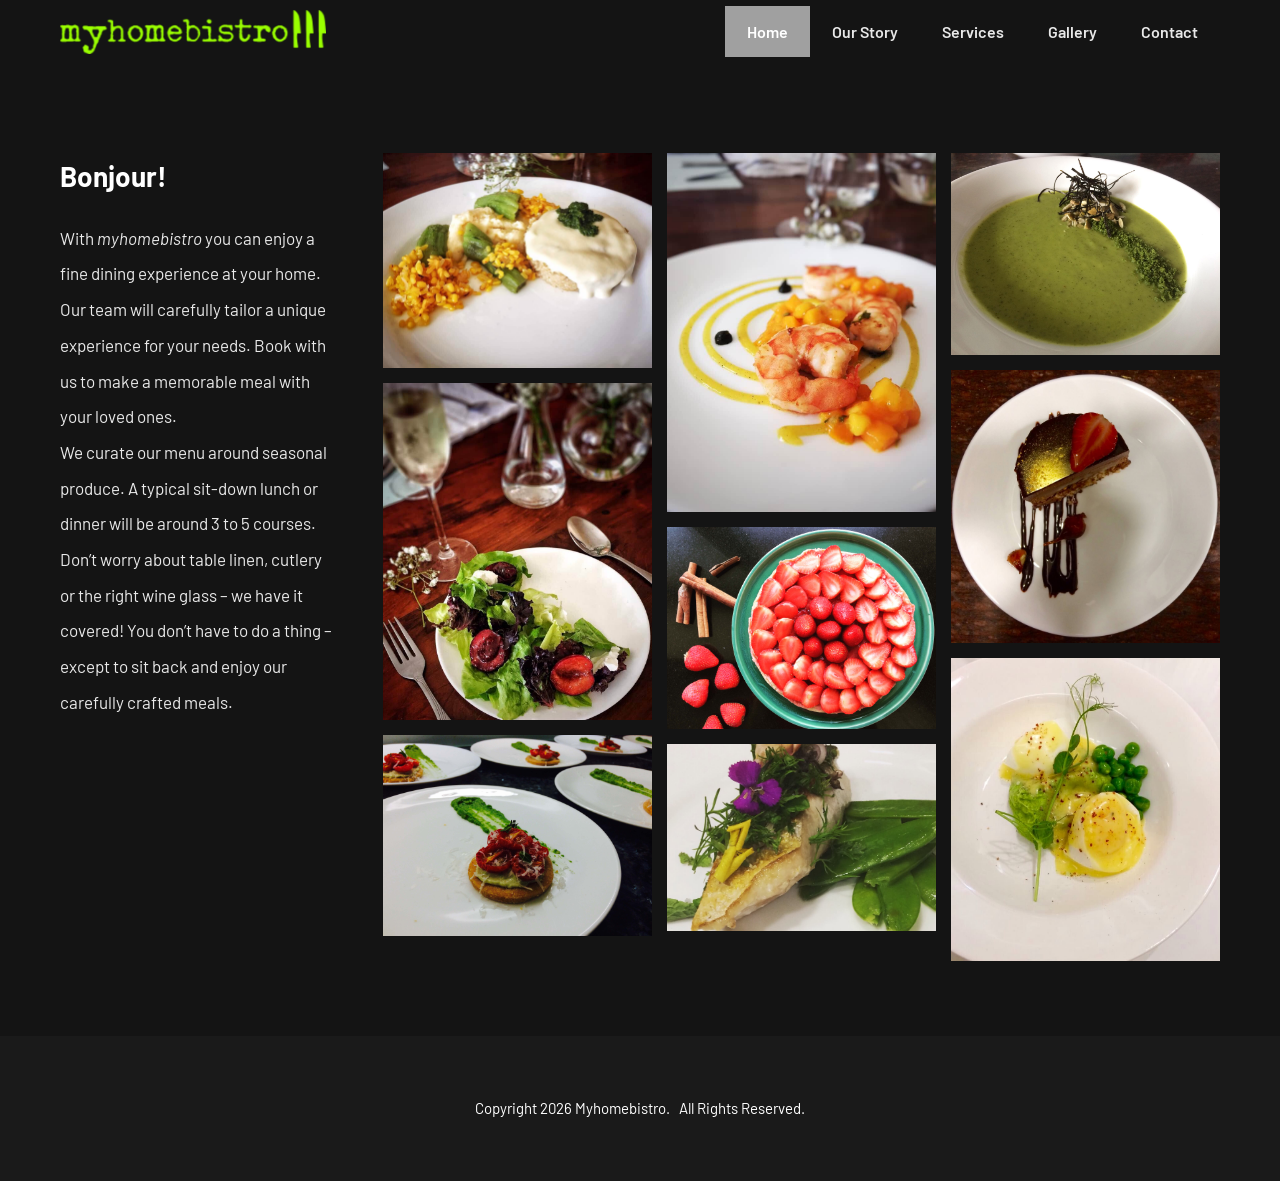
<file: index.html>
<!doctype html>
<html lang="en">
<head>
<meta charset="utf-8">
<meta name="viewport" content="width=device-width, initial-scale=1">
<title>myhomebistro | Experience fine dining at your home</title>
<meta name="description" content="Experience fine dining at your home. Fine dining at home by Chef Shikha.">
<link rel="icon" href="images/cropped-SHIKHA-logo-1-e1523634897971.png">
<link rel="preconnect" href="https://fonts.googleapis.com">
<link href="https://fonts.googleapis.com/css2?family=Barlow:wght@300;400;500;600&display=swap" rel="stylesheet">
<link rel="stylesheet" href="style.css?v=1795087114">
</head>
<body>
<header class="site-header">
  <div class="nav-wrap">
    <a class="logo" href="index.html"><img src="images/SHIKHA-logo1.png" alt="myhomebistro"></a>
    <button class="nav-toggle" aria-label="Menu" onclick="document.querySelector('nav').classList.toggle('open')">&#9776;</button>
    <nav><ul><li><a href="index.html" class="active">Home</a></li><li><a href="our-story.html">Our Story</a></li><li><a href="services.html">Services</a></li><li><a href="gallery.html">Gallery</a></li><li><a href="contact.html">Contact</a></li></ul></nav>
  </div>
</header>
<main>

<div class="home">
  <section class="home-text">
    <h2>Bonjour!</h2>
    <p>With <em>myhomebistro</em> you can enjoy a fine dining experience at your home. Our team will carefully tailor a unique experience for your needs. Book with us to make a memorable meal with your loved ones.</p>
    <p>We curate our menu around seasonal produce. A typical sit-down lunch or dinner will be around 3 to 5 courses. Don’t worry about table linen, cutlery or the right wine glass – we have it covered! You don’t have to do a thing – except to sit back and enjoy our carefully crafted meals.</p>
  </section>
  <div class="masonry"><figure class="card" data-cat="PLAT (Vegetarian)"><img src="images/IMG_3293.jpg" alt="Moong gourd with bulgar, onion sauce and coriander pesto"><figcaption><strong>PLAT (Vegetarian)</strong>Moong gourd with bulgar, onion sauce and coriander pesto</figcaption></figure><figure class="card" data-cat="POISSON"><img src="images/IMG_3308.jpg" alt="Rawas with snap peas"><figcaption><strong>POISSON</strong>Rawas with snap peas</figcaption></figure><figure class="card" data-cat="SOUP"><img src="images/IMG_3298.jpg" alt="Soup verde with coconut milk and sea weed"><figcaption><strong>SOUP</strong>Soup verde with coconut milk and sea weed</figcaption></figure><figure class="card" data-cat="DESSERT"><img src="images/FullSizeRender_2.jpg" alt="Entremet au chocolate"><figcaption><strong>DESSERT</strong>Entremet au chocolate</figcaption></figure><figure class="card" data-cat="SALAD"><img src="images/IMG_3287.jpg" alt="Plum salad with fruit chutney and goat cheese"><figcaption><strong>SALAD</strong>Plum salad with fruit chutney and goat cheese</figcaption></figure><figure class="card" data-cat="DESSERT"><img src="images/IMG_4794.jpg" alt="Strawberry tart"><figcaption><strong>DESSERT</strong>Strawberry tart</figcaption></figure><figure class="card" data-cat="OEUF"><img src="images/FullSizeRender.jpg" alt="Free range egg with pea hummus and hollandaise sauce"><figcaption><strong>OEUF</strong>Free range egg with pea hummus and hollandaise sauce</figcaption></figure><figure class="card" data-cat="AMUSE BOUCHE"><img src="images/FullSizeRender_3.jpg" alt="Parmesan biscuit with avocado mayonnaise, cherry tomato and roquette pesto"><figcaption><strong>AMUSE BOUCHE</strong>Parmesan biscuit with avocado mayonnaise, cherry tomato and roquette pesto</figcaption></figure><figure class="card" data-cat="POISSON"><img src="images/FullSizeRender_1.jpg" alt="Shrimps with smoked mango salsa"><figcaption><strong>POISSON</strong>Shrimps with smoked mango salsa</figcaption></figure></div>
</div>
<script>
// Place each photo in the shortest column, left to right (like the original site).
function layoutMasonry() {
  const box = document.querySelector('.masonry');
  const cards = [...box.querySelectorAll('.card')];
  const n = innerWidth <= 480 ? 1 : innerWidth <= 1000 ? 2 : 3;
  box.innerHTML = '';
  const cols = Array.from({length: n}, () => box.appendChild(Object.assign(document.createElement('div'), {className: 'mcol'})));
  const h = new Array(n).fill(0);
  cards.forEach(c => {
    const img = c.querySelector('img');
    const i = h.indexOf(Math.min(...h));
    cols[i].appendChild(c);
    h[i] += (img.naturalHeight / img.naturalWidth) || 1;
  });
}
addEventListener('load', layoutMasonry);
let rt; addEventListener('resize', () => { clearTimeout(rt); rt = setTimeout(layoutMasonry, 150); });
</script>

</main>
<footer>Copyright 2026 Myhomebistro.&nbsp;&nbsp; All Rights Reserved.</footer>
</body>
</html>
</file>
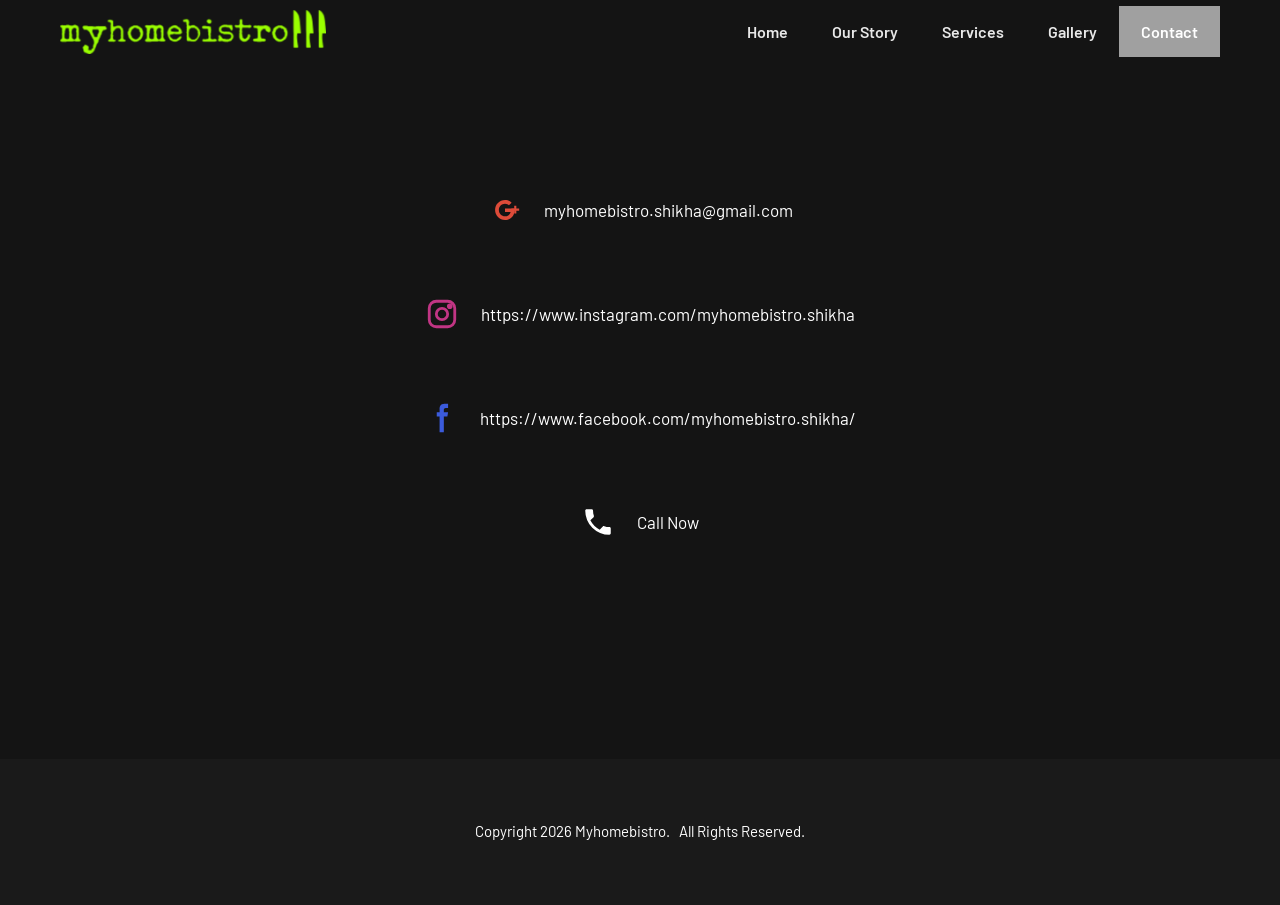
<file: contact.html>
<!doctype html>
<html lang="en">
<head>
<meta charset="utf-8">
<meta name="viewport" content="width=device-width, initial-scale=1">
<title>myhomebistro | Contact</title>
<meta name="description" content="Experience fine dining at your home. Fine dining at home by Chef Shikha.">
<link rel="icon" href="images/cropped-SHIKHA-logo-1-e1523634897971.png">
<link rel="preconnect" href="https://fonts.googleapis.com">
<link href="https://fonts.googleapis.com/css2?family=Barlow:wght@300;400;500;600&display=swap" rel="stylesheet">
<link rel="stylesheet" href="style.css?v=1795087114">
</head>
<body>
<header class="site-header">
  <div class="nav-wrap">
    <a class="logo" href="index.html"><img src="images/SHIKHA-logo1.png" alt="myhomebistro"></a>
    <button class="nav-toggle" aria-label="Menu" onclick="document.querySelector('nav').classList.toggle('open')">&#9776;</button>
    <nav><ul><li><a href="index.html">Home</a></li><li><a href="our-story.html">Our Story</a></li><li><a href="services.html">Services</a></li><li><a href="gallery.html">Gallery</a></li><li><a href="contact.html" class="active">Contact</a></li></ul></nav>
  </div>
</header>
<main>

<ul class="contact">
  <li><svg viewBox="0 0 24 24" fill="#dd4b39"><path d="M12 11v2.4h3.97c-.16 1.03-1.2 3.02-3.97 3.02-2.39 0-4.34-1.98-4.34-4.42S9.61 7.58 12 7.58c1.36 0 2.27.58 2.79 1.08l1.9-1.83C15.47 5.69 13.89 5 12 5 8.13 5 5 8.13 5 12s3.13 7 7 7c4.04 0 6.72-2.84 6.72-6.84 0-.46-.05-.81-.11-1.16H12z"/><path d="M22 11h-2V9h-1.5v2h-2v1.5h2v2H20v-2h2z"/></svg><a href="mailto:myhomebistro.shikha@gmail.com">myhomebistro.shikha@gmail.com</a></li>
  <li><svg viewBox="0 0 24 24" fill="none" stroke="#c13584" stroke-width="2"><rect x="3" y="3" width="18" height="18" rx="5"/><circle cx="12" cy="12" r="4"/><circle cx="17.5" cy="6.5" r="1" fill="#c13584"/></svg><a href="https://www.instagram.com/myhomebistro.shikha" target="_blank" rel="noopener">https://www.instagram.com/myhomebistro.shikha</a></li>
  <li><svg viewBox="0 0 24 24" fill="#3b5bdb"><path d="M14 8V6.5c0-.8.2-1.5 1.5-1.5H17V2h-2.6C11.6 2 11 4 11 5.8V8H9v3h2v11h3V11h2.5l.5-3z"/></svg><a href="https://www.facebook.com/myhomebistro.shikha/" target="_blank" rel="noopener">https://www.facebook.com/myhomebistro.shikha/</a></li>
  <li><svg viewBox="0 0 24 24" fill="#fff"><path d="M6.6 10.8a15.1 15.1 0 0 0 6.6 6.6l2.2-2.2c.3-.3.7-.4 1-.2 1.1.4 2.3.6 3.6.6.6 0 1 .4 1 1V20c0 .6-.4 1-1 1A17 17 0 0 1 3 4c0-.6.4-1 1-1h3.5c.6 0 1 .4 1 1 0 1.3.2 2.5.6 3.6.1.3 0 .7-.2 1z"/></svg><a href="tel:+919892386700">Call Now</a></li>
</ul>

</main>
<footer>Copyright 2026 Myhomebistro.&nbsp;&nbsp; All Rights Reserved.</footer>
</body>
</html>
</file>
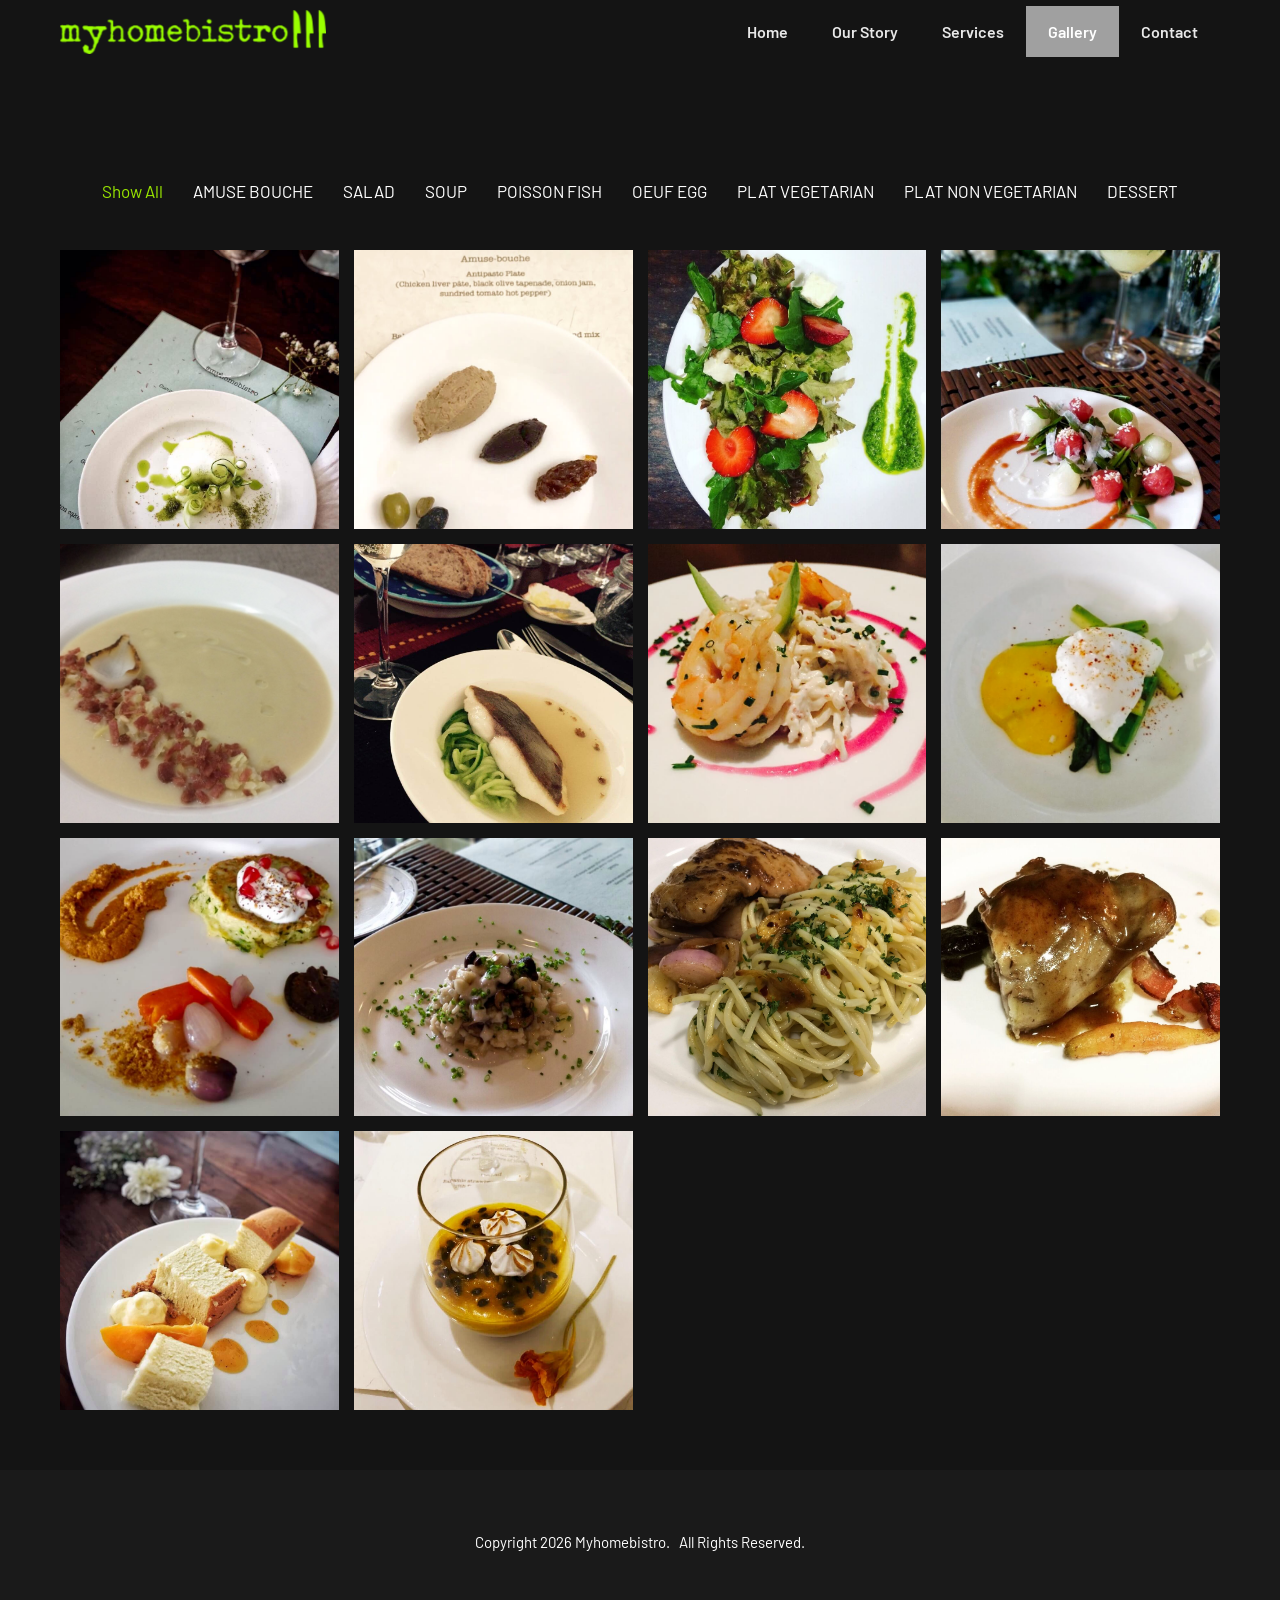
<file: gallery.html>
<!doctype html>
<html lang="en">
<head>
<meta charset="utf-8">
<meta name="viewport" content="width=device-width, initial-scale=1">
<title>myhomebistro | Gallery</title>
<meta name="description" content="Experience fine dining at your home. Fine dining at home by Chef Shikha.">
<link rel="icon" href="images/cropped-SHIKHA-logo-1-e1523634897971.png">
<link rel="preconnect" href="https://fonts.googleapis.com">
<link href="https://fonts.googleapis.com/css2?family=Barlow:wght@300;400;500;600&display=swap" rel="stylesheet">
<link rel="stylesheet" href="style.css?v=1795087114">
</head>
<body>
<header class="site-header">
  <div class="nav-wrap">
    <a class="logo" href="index.html"><img src="images/SHIKHA-logo1.png" alt="myhomebistro"></a>
    <button class="nav-toggle" aria-label="Menu" onclick="document.querySelector('nav').classList.toggle('open')">&#9776;</button>
    <nav><ul><li><a href="index.html">Home</a></li><li><a href="our-story.html">Our Story</a></li><li><a href="services.html">Services</a></li><li><a href="gallery.html" class="active">Gallery</a></li><li><a href="contact.html">Contact</a></li></ul></nav>
  </div>
</header>
<main>

<div class="filters"><button class="active" data-f="*">Show All</button><button data-f="AMUSE BOUCHE">AMUSE BOUCHE</button><button data-f="SALAD">SALAD</button><button data-f="SOUP">SOUP</button><button data-f="POISSON FISH">POISSON FISH</button><button data-f="OEUF EGG">OEUF EGG</button><button data-f="PLAT VEGETARIAN">PLAT VEGETARIAN</button><button data-f="PLAT NON VEGETARIAN">PLAT NON VEGETARIAN</button><button data-f="DESSERT">DESSERT</button></div>
<div class="grid gallery-grid"><figure class="card" data-cat="AMUSE BOUCHE"><img src="images/IMG_3288.jpg" alt="Cucumber tartare with four avatars of lemon"><figcaption><strong>AMUSE BOUCHE</strong>Cucumber tartare with four avatars of lemon</figcaption></figure><figure class="card" data-cat="AMUSE BOUCHE"><img src="images/FullSizeRender12.jpg" alt="Antipasto plate (Chicken liver pâté, black olive tapenade, onion jam &amp; sun dried tomato with hot pepper)"><figcaption><strong>AMUSE BOUCHE</strong>Antipasto plate (Chicken liver pâté, black olive tapenade, onion jam &amp; sun dried tomato with hot pepper)</figcaption></figure><figure class="card" data-cat="SALAD"><img src="images/FullSizeRender10.jpg" alt="Balsamic vinegar strawberry with mixed leaves, feta and roquette pesto"><figcaption><strong>SALAD</strong>Balsamic vinegar strawberry with mixed leaves, feta and roquette pesto</figcaption></figure><figure class="card" data-cat="SALAD"><img src="images/FullSizeRender11.jpg" alt="Mixed melons with moras leaves and watermelon jus"><figcaption><strong>SALAD</strong>Mixed melons with moras leaves and watermelon jus</figcaption></figure><figure class="card" data-cat="SOUP"><img src="images/FullSizeRender5.jpg" alt="Oyster mushroom and butter beans"><figcaption><strong>SOUP</strong>Oyster mushroom and butter beans</figcaption></figure><figure class="card" data-cat="POISSON FISH"><img src="images/IMG_3336.jpg" alt="Pomfret with cucumber and tonka beans infused fumet"><figcaption><strong>POISSON FISH</strong>Pomfret with cucumber and tonka beans infused fumet</figcaption></figure><figure class="card" data-cat="POISSON FISH"><img src="images/IMG_3337.jpg" alt="Shrimps with red cabbage gel and celery boule"><figcaption><strong>POISSON FISH</strong>Shrimps with red cabbage gel and celery boule</figcaption></figure><figure class="card" data-cat="OEUF EGG"><img src="images/FullSizeRender6.jpg" alt="Poached organic egg with asparagus and hollandaise"><figcaption><strong>OEUF EGG</strong>Poached organic egg with asparagus and hollandaise</figcaption></figure><figure class="card" data-cat="PLAT VEGETARIAN"><img src="images/FullSizeRender7.jpg" alt="Zucchini fritters with romesco and parmesan crumble"><figcaption><strong>PLAT VEGETARIAN</strong>Zucchini fritters with romesco and parmesan crumble</figcaption></figure><figure class="card" data-cat="PLAT VEGETARIAN"><img src="images/FullSizeRender8.jpg" alt="Risotto with portobello mushroom, waterchestnut purée and truffle oil"><figcaption><strong>PLAT VEGETARIAN</strong>Risotto with portobello mushroom, waterchestnut purée and truffle oil</figcaption></figure><figure class="card" data-cat="PLAT NON VEGETARIAN"><img src="images/IMG_3317.jpg" alt="Turkish spice rubbed chicken with spaghetti aglio olio"><figcaption><strong>PLAT NON VEGETARIAN</strong>Turkish spice rubbed chicken with spaghetti aglio olio</figcaption></figure><figure class="card" data-cat="PLAT NON VEGETARIAN"><img src="images/FullSizeRender9.jpg" alt="Coq au vin with mashed potato, bacon crisps and parmesan crumble"><figcaption><strong>PLAT NON VEGETARIAN</strong>Coq au vin with mashed potato, bacon crisps and parmesan crumble</figcaption></figure><figure class="card" data-cat="DESSERT"><img src="images/IMG_3289.jpg" alt="Cotton cake with poached peaches and cream anglaise"><figcaption><strong>DESSERT</strong>Cotton cake with poached peaches and cream anglaise</figcaption></figure><figure class="card" data-cat="DESSERT"><img src="images/FullSizeRender4.jpg" alt="White chocolate and coconut panacotta with mango mousse, passion fruit sauce"><figcaption><strong>DESSERT</strong>White chocolate and coconut panacotta with mango mousse, passion fruit sauce</figcaption></figure></div>
<div class="lightbox" onclick="this.classList.remove('open')"><div><img alt=""><p></p></div></div>
<script>
document.querySelectorAll('.filters button').forEach(b => b.onclick = () => {
  document.querySelectorAll('.filters button').forEach(x => x.classList.toggle('active', x === b));
  document.querySelectorAll('.card').forEach(c =>
    c.classList.toggle('hidden', b.dataset.f !== '*' && c.dataset.cat !== b.dataset.f));
});
const lb = document.querySelector('.lightbox');
document.querySelectorAll('.card').forEach(c => c.onclick = () => {
  lb.querySelector('img').src = c.querySelector('img').src;
  lb.querySelector('p').textContent = c.querySelector('img').alt;
  lb.classList.add('open');
});
</script>

</main>
<footer>Copyright 2026 Myhomebistro.&nbsp;&nbsp; All Rights Reserved.</footer>
</body>
</html>
</file>
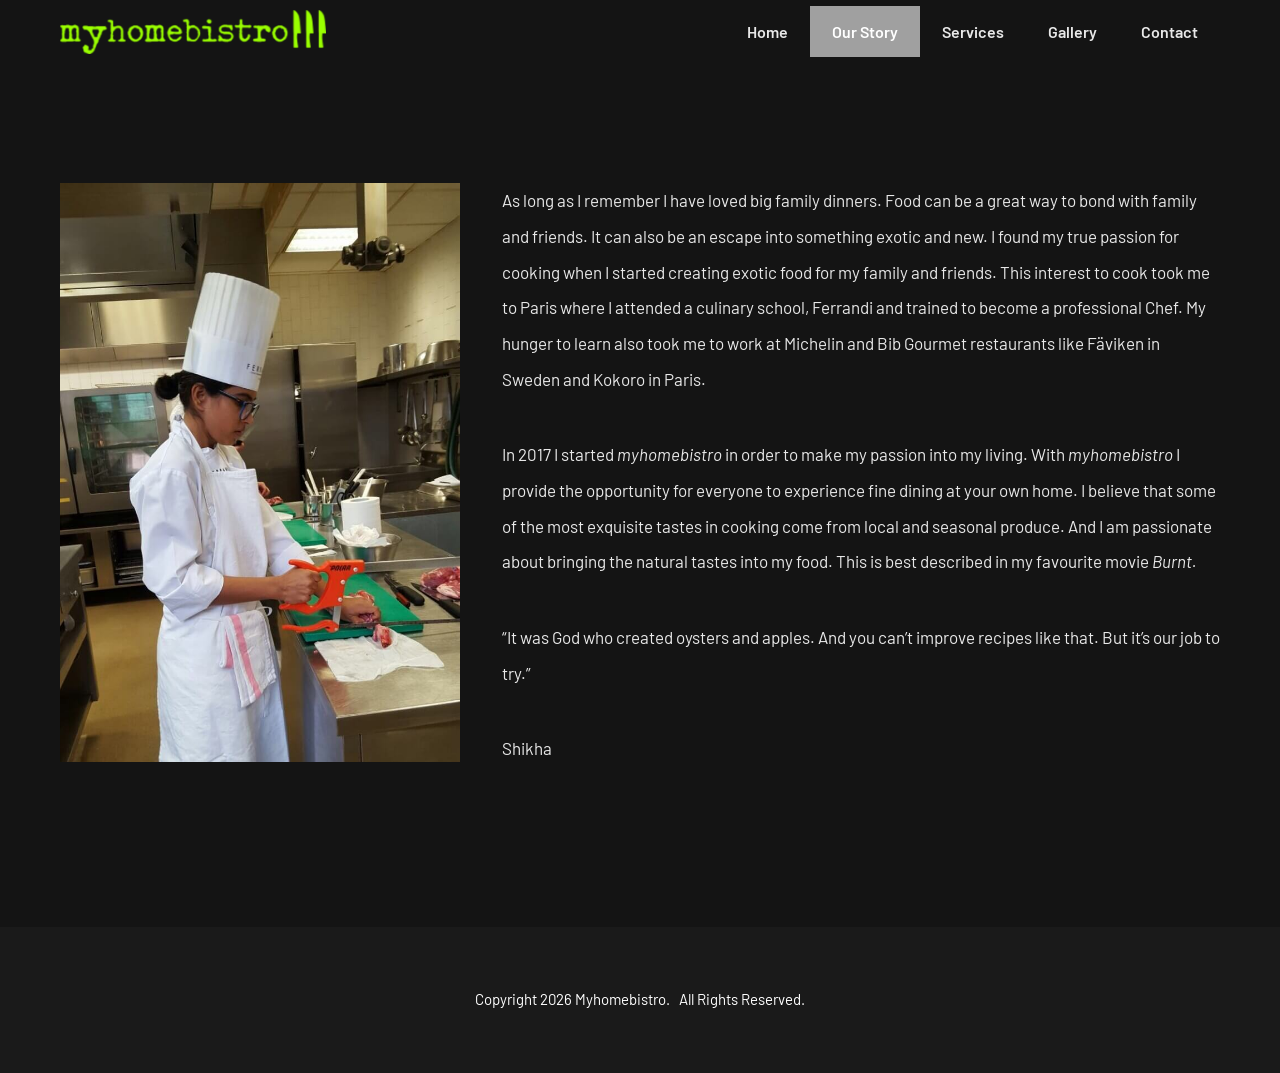
<file: our-story.html>
<!doctype html>
<html lang="en">
<head>
<meta charset="utf-8">
<meta name="viewport" content="width=device-width, initial-scale=1">
<title>myhomebistro | Our Story</title>
<meta name="description" content="Experience fine dining at your home. Fine dining at home by Chef Shikha.">
<link rel="icon" href="images/cropped-SHIKHA-logo-1-e1523634897971.png">
<link rel="preconnect" href="https://fonts.googleapis.com">
<link href="https://fonts.googleapis.com/css2?family=Barlow:wght@300;400;500;600&display=swap" rel="stylesheet">
<link rel="stylesheet" href="style.css?v=1795087114">
</head>
<body>
<header class="site-header">
  <div class="nav-wrap">
    <a class="logo" href="index.html"><img src="images/SHIKHA-logo1.png" alt="myhomebistro"></a>
    <button class="nav-toggle" aria-label="Menu" onclick="document.querySelector('nav').classList.toggle('open')">&#9776;</button>
    <nav><ul><li><a href="index.html">Home</a></li><li><a href="our-story.html" class="active">Our Story</a></li><li><a href="services.html">Services</a></li><li><a href="gallery.html">Gallery</a></li><li><a href="contact.html">Contact</a></li></ul></nav>
  </div>
</header>
<main>

<div class="story">
  <img src="images/IMG_4783.jpg" alt="Chef Shikha in the kitchen">
  <div class="story-text">
    <p>As long as I remember I have loved big family dinners. Food can be a great way to bond with family and friends. It can also be an escape into something exotic and new. I found my true passion for cooking when I started creating exotic food for my family and friends. This interest to cook took me to Paris where I attended a culinary school, Ferrandi and trained to become a professional Chef. My hunger to learn also took me to work at Michelin and Bib Gourmet restaurants like Fäviken in Sweden and Kokoro in Paris.</p>
    <p>In 2017 I started <em>myhomebistro</em> in order to make my passion into my living. With <em>myhomebistro</em> I provide the opportunity for everyone to experience fine dining at your own home. I believe that some of the most exquisite tastes in cooking come from local and seasonal produce. And I am passionate about bringing the natural tastes into my food. This is best described in my favourite movie <em>Burnt.</em></p>
    <p>“It was God who created oysters and apples. And you can’t improve recipes like that. But it’s our job to try.”</p>
    <p>Shikha</p>
  </div>
</div>

</main>
<footer>Copyright 2026 Myhomebistro.&nbsp;&nbsp; All Rights Reserved.</footer>
</body>
</html>
</file>
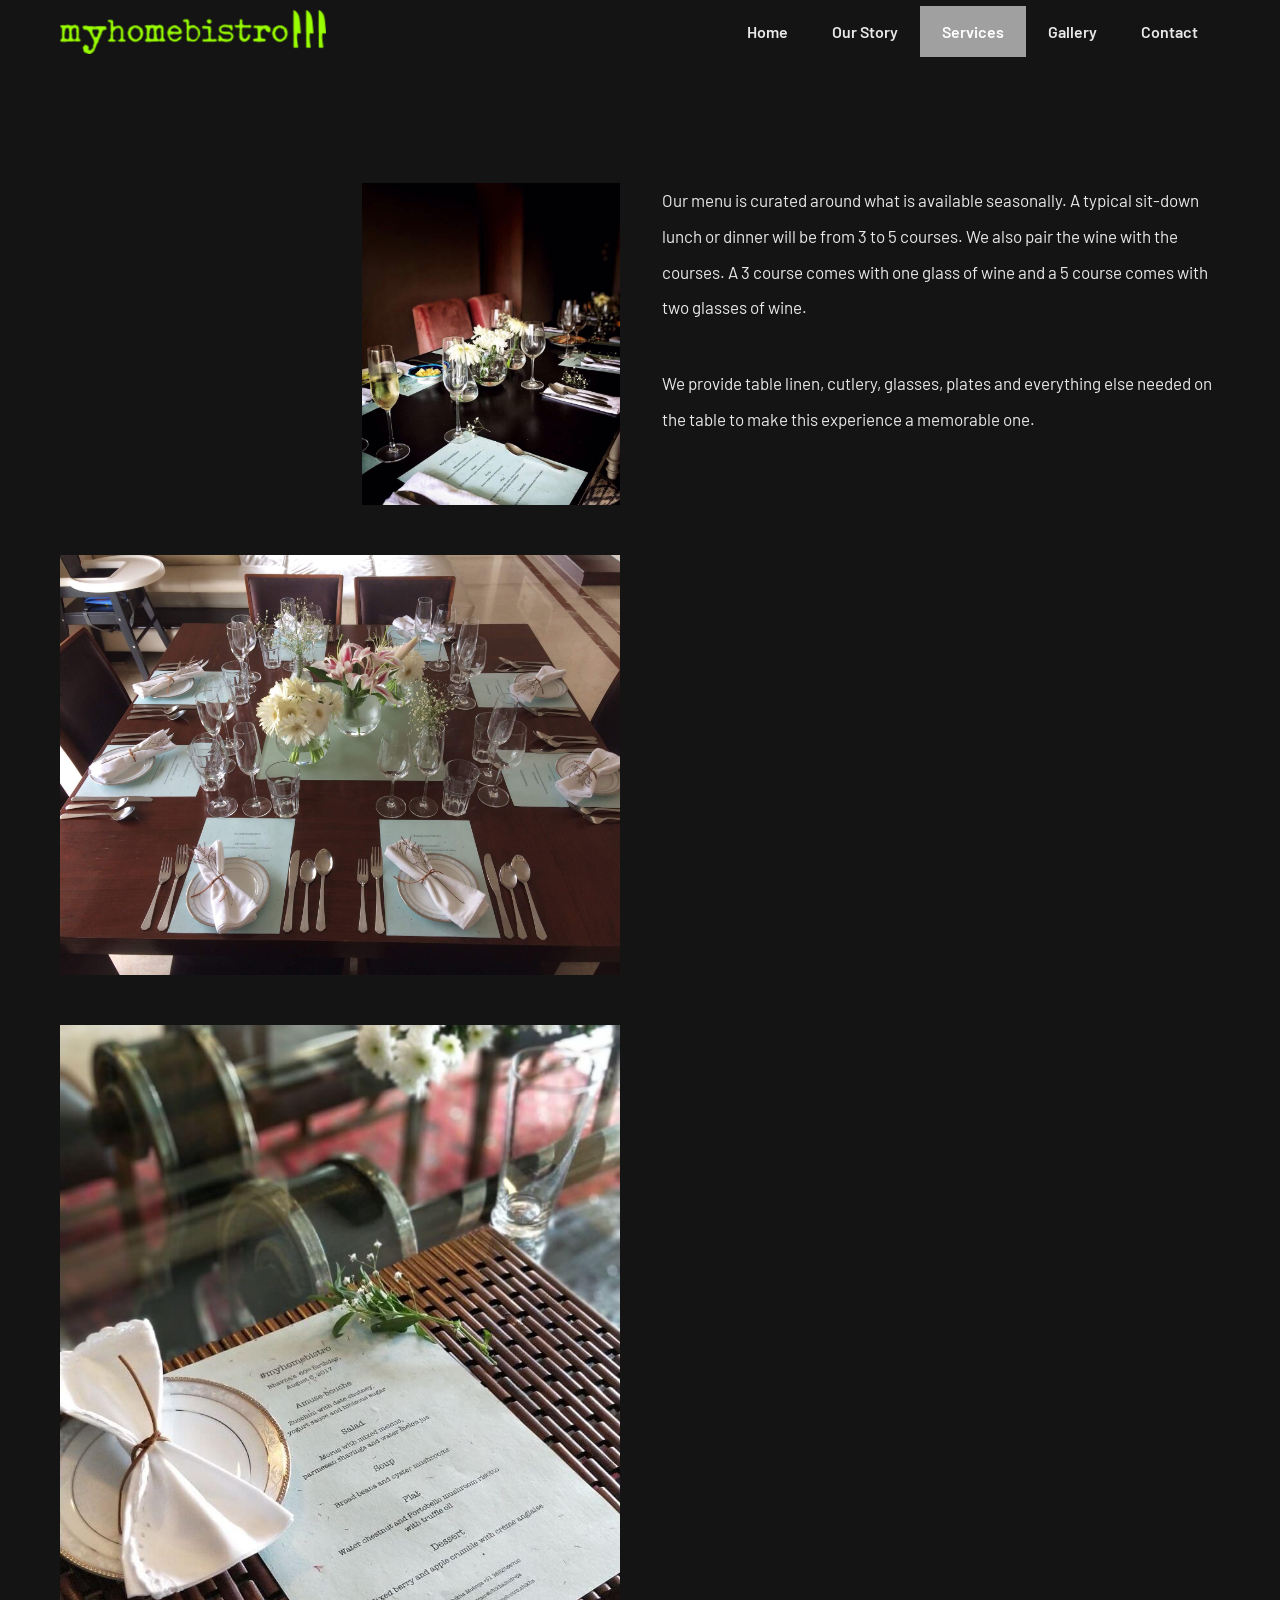
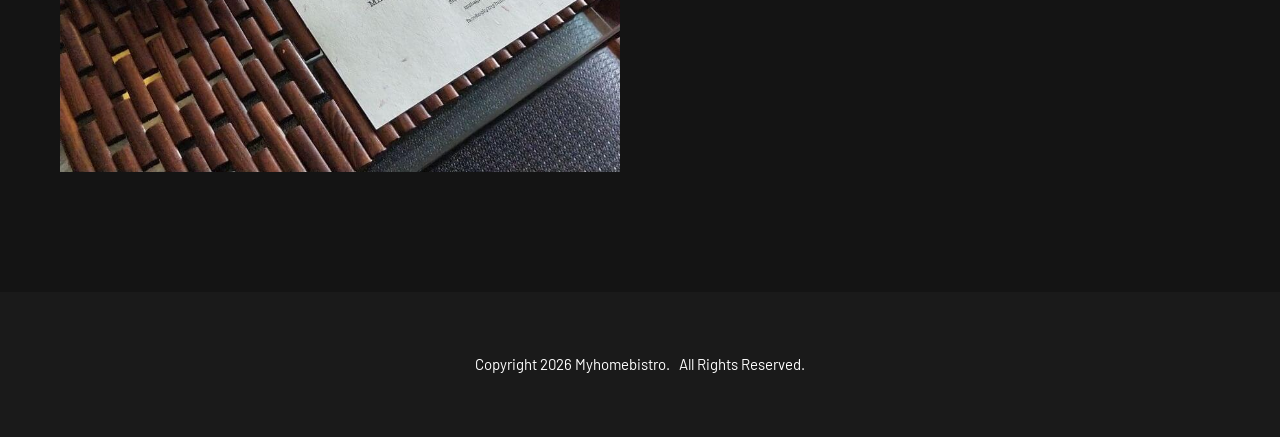
<file: services.html>
<!doctype html>
<html lang="en">
<head>
<meta charset="utf-8">
<meta name="viewport" content="width=device-width, initial-scale=1">
<title>myhomebistro | Services</title>
<meta name="description" content="Experience fine dining at your home. Fine dining at home by Chef Shikha.">
<link rel="icon" href="images/cropped-SHIKHA-logo-1-e1523634897971.png">
<link rel="preconnect" href="https://fonts.googleapis.com">
<link href="https://fonts.googleapis.com/css2?family=Barlow:wght@300;400;500;600&display=swap" rel="stylesheet">
<link rel="stylesheet" href="style.css?v=1795087114">
</head>
<body>
<header class="site-header">
  <div class="nav-wrap">
    <a class="logo" href="index.html"><img src="images/SHIKHA-logo1.png" alt="myhomebistro"></a>
    <button class="nav-toggle" aria-label="Menu" onclick="document.querySelector('nav').classList.toggle('open')">&#9776;</button>
    <nav><ul><li><a href="index.html">Home</a></li><li><a href="our-story.html">Our Story</a></li><li><a href="services.html" class="active">Services</a></li><li><a href="gallery.html">Gallery</a></li><li><a href="contact.html">Contact</a></li></ul></nav>
  </div>
</header>
<main>

<div class="services">
  <div class="services-photos">
    <img class="small" src="images/IMG_3295.jpg" alt="Table set for a myhomebistro dinner">
    <img src="images/IMG_3301.jpg" alt="Table setting with flowers">
    <img src="images/IMG_3330.jpg" alt="Printed menu at a place setting">
  </div>
  <div class="services-text">
    <p>Our menu is curated around what is available seasonally. A typical sit-down lunch or dinner will be from 3 to 5 courses. We also pair the wine with the courses. A 3 course comes with one glass of wine and a 5 course comes with two glasses of wine.</p>
    <p>We provide table linen, cutlery, glasses, plates and everything else needed on the table to make this experience a memorable one.</p>
  </div>
</div>

</main>
<footer>Copyright 2026 Myhomebistro.&nbsp;&nbsp; All Rights Reserved.</footer>
</body>
</html>
</file>
<file: style.css>
:root {
  --bg: #1e1e1e;
  --panel: #282828;
  --text: #e8e8e8;
  --muted: #a0a0a0;
  --accent: #99e600;
  --line: #3a3a3a;
}
* { box-sizing: border-box; }
html { scroll-behavior: smooth; }
body {
  margin: 0;
  background: var(--bg);
  color: var(--text);
  font-family: "Barlow", system-ui, sans-serif;
  font-weight: 300;
  font-size: 18px;
  line-height: 1.7;
}
img { max-width: 100%; display: block; }
a { color: var(--accent); text-decoration: none; }
a:hover { text-decoration: underline; }

/* Header */
.site-header {
  position: sticky; top: 0; z-index: 10;
  background: rgba(20, 20, 20, 0.95);
  border-bottom: 1px solid var(--line);
}
.nav-wrap {
  max-width: 1200px; margin: 0 auto; padding: 14px 20px;
  display: flex; align-items: center; justify-content: space-between; gap: 16px;
}
.logo img { height: 34px; width: auto; }
.nav-toggle { display: none; background: none; border: 0; color: var(--text); font-size: 28px; cursor: pointer; }
nav ul { list-style: none; display: flex; gap: 28px; margin: 0; padding: 0; }
nav a { color: var(--text); text-transform: uppercase; letter-spacing: 2px; font-size: 14px; font-weight: 500; }
nav a:hover, nav a.active { color: var(--accent); text-decoration: none; }

/* Hero */
.hero { background: #3b3b3b; text-align: center; padding-bottom: 40px; }
.hero img { width: 100%; max-width: 1400px; margin: 0 auto; }
.hero h1 { font-size: clamp(26px, 4.5vw, 48px); font-weight: 300; margin: 0; padding: 0 20px; letter-spacing: 1px; }
.page-title { text-align: center; padding: 70px 20px 20px; }
.page-title h1 { font-size: clamp(30px, 5vw, 48px); font-weight: 300; margin: 0; letter-spacing: 3px; text-transform: uppercase; }
.page-title h1::after { content: ""; display: block; width: 60px; height: 2px; background: var(--accent); margin: 18px auto 0; }

/* Content */
.section { max-width: 900px; margin: 0 auto; padding: 50px 20px; }
.section h2 { font-weight: 400; font-size: 34px; color: var(--accent); margin-top: 0; }
.section p { color: var(--text); }
.lead { font-size: 21px; }
blockquote {
  margin: 30px 0; padding: 10px 24px; border-left: 3px solid var(--accent);
  font-style: italic; color: var(--muted);
}
.signature { font-size: 26px; color: var(--accent); }
.split { display: grid; grid-template-columns: 1fr 1fr; gap: 40px; align-items: center; max-width: 1200px; margin: 0 auto; padding: 50px 20px; }
.split img { border-radius: 4px; }
.photo-row { display: grid; grid-template-columns: repeat(3, 1fr); gap: 10px; max-width: 1200px; margin: 0 auto; padding: 0 20px 50px; }
.photo-row img { aspect-ratio: 1; object-fit: cover; width: 100%; }

/* Grid */
.grid {
  display: grid; grid-template-columns: repeat(3, 1fr); gap: 12px;
  max-width: 1200px; margin: 0 auto; padding: 20px 20px 60px;
}
.card { position: relative; overflow: hidden; background: var(--panel); margin: 0; }
.card img { width: 100%; aspect-ratio: 1; object-fit: cover; transition: transform .5s; }
.card:hover img { transform: scale(1.06); }
.card figcaption {
  position: absolute; inset: auto 0 0 0; padding: 40px 16px 14px;
  background: linear-gradient(transparent, rgba(0,0,0,.85));
  font-size: 15px; line-height: 1.4;
}
.card figcaption strong { display: block; color: var(--accent); letter-spacing: 2px; font-weight: 500; font-size: 13px; }
.card.hidden { display: none; }

.filters { display: flex; flex-wrap: wrap; justify-content: center; gap: 8px; padding: 0 20px; }
.filters button {
  background: none; border: 1px solid var(--line); color: var(--text);
  padding: 6px 14px; font: inherit; font-size: 13px; letter-spacing: 1px; cursor: pointer;
}
.filters button.active, .filters button:hover { border-color: var(--accent); color: var(--accent); }

/* Lightbox */
.lightbox { position: fixed; inset: 0; background: rgba(0,0,0,.92); display: none; place-items: center; z-index: 50; padding: 20px; cursor: zoom-out; }
.lightbox.open { display: grid; }
.lightbox img { max-height: 85vh; width: auto; }
.lightbox p { text-align: center; margin-top: 12px; }

/* Contact */
.contact-list { list-style: none; padding: 0; display: grid; gap: 18px; }
.contact-list li { background: var(--panel); padding: 18px 22px; border-left: 3px solid var(--accent); }
.contact-list span { display: block; font-size: 13px; letter-spacing: 2px; color: var(--muted); text-transform: uppercase; }
.btn { display: inline-block; background: var(--accent); color: #141414; padding: 12px 28px; font-weight: 600; letter-spacing: 1px; text-transform: uppercase; font-size: 14px; }
.btn:hover { text-decoration: none; opacity: .9; }

/* Footer */
footer { border-top: 1px solid var(--line); text-align: center; padding: 30px 20px; color: var(--muted); font-size: 14px; }
footer .social { display: flex; justify-content: center; gap: 22px; margin-bottom: 10px; }

@media (max-width: 800px) {
  .grid, .photo-row { grid-template-columns: repeat(2, 1fr); }
  .split { grid-template-columns: 1fr; }
  .nav-toggle { display: block; }
  nav { display: none; position: absolute; top: 100%; left: 0; right: 0; background: #141414; border-bottom: 1px solid var(--line); }
  nav.open { display: block; }
  nav ul { flex-direction: column; gap: 0; padding: 10px 20px; }
  nav li { padding: 10px 0; }
}
@media (max-width: 480px) {
  .grid, .photo-row { grid-template-columns: 1fr; }
}

/* Match original site: nav + home layout */
.nav-wrap { max-width: 1900px; padding: 6px 60px; }
.logo img { height: 64px; }
nav ul { gap: 0; }
nav a { display: block; padding: 14px 26px; text-transform: none; letter-spacing: 0; font-size: 19px; font-weight: 600; }
nav a.active { background: #a0a0a0; color: #fff; }
nav a:hover { color: var(--accent); }
nav a.active:hover { color: #fff; }
.site-header { background: #141414; border-bottom: 0; }
body { background: #141414; }

.home { display: grid; grid-template-columns: 1fr 3fr; gap: 44px; max-width: 1900px; margin: 0 auto; padding: 90px 60px 60px; }
.home-text h2 { font-size: 34px; font-weight: 700; color: #fff; margin: 0 0 20px; }
.home-text p { font-size: 20px; font-weight: 400; line-height: 2.35; margin: 0; }
.masonry { columns: 3; column-gap: 15px; }
.masonry .card { break-inside: avoid; margin-bottom: 15px; }
.masonry .card img { aspect-ratio: auto; }
.masonry .card figcaption { opacity: 0; transition: opacity .3s; }
.masonry .card:hover figcaption { opacity: 1; }

@media (max-width: 1000px) {
  .home { grid-template-columns: 1fr; padding: 40px 20px; }
  .masonry { columns: 2; }
  .nav-wrap { padding: 6px 20px; }
  .logo img { height: 44px; }
}
@media (max-width: 800px) { nav a { padding: 10px 0; } nav a.active { background: none; color: var(--accent); } }
@media (max-width: 480px) { .masonry { columns: 1; } }
nav a { white-space: nowrap; }
.masonry { columns: auto; display: flex; gap: 15px; align-items: flex-start; }
.mcol { flex: 1; min-width: 0; }

/* Inner pages, matching original */
.story { display: grid; grid-template-columns: 400px 1fr; gap: 42px; max-width: 1720px; margin: 0 auto; padding: 120px 60px 120px; align-items: start; }
.story-text p, .services-text p { font-size: 20px; font-weight: 400; line-height: 2.2; margin: 0 0 40px; }
.services { display: grid; grid-template-columns: 560px 1fr; gap: 42px; max-width: 1760px; margin: 0 auto; padding: 120px 60px; align-items: start; }
.services-photos { display: grid; gap: 50px; }
.services-photos img { width: 100%; }
.services-photos img.small { width: 46%; justify-self: end; }

.filters { gap: 0 30px; padding: 110px 20px 40px; }
.filters button { border: 0; padding: 4px 0; font-size: 21px; font-weight: 400; letter-spacing: 0; text-transform: none; color: #fff; }
.filters button[data-f]:not([data-f="*"]) { text-transform: uppercase; }
.filters button.active, .filters button:hover { color: var(--accent); }
.gallery-grid { grid-template-columns: repeat(4, 1fr); gap: 15px; max-width: 1800px; padding: 0 60px 60px; }
.gallery-grid .card { cursor: zoom-in; }
.gallery-grid .card figcaption { opacity: 0; transition: opacity .3s; }
.gallery-grid .card:hover figcaption { opacity: 1; }

.contact { list-style: none; margin: 0 auto; padding: 130px 20px 220px; display: grid; justify-items: center; gap: 70px; }
.contact li { display: flex; align-items: center; gap: 22px; font-size: 20px; font-weight: 400; }
.contact svg { width: 42px; height: 42px; flex: none; }
.contact a { color: #fff; }

footer { background: #1a1a1a; border-top: 0; padding: 60px 20px; color: #fff; font-size: 19px; font-weight: 400; }

@media (max-width: 1000px) {
  .story, .services { grid-template-columns: 1fr; padding: 50px 20px; }
  .story img { max-width: 400px; }
  .gallery-grid { grid-template-columns: repeat(2, 1fr); padding: 0 20px 40px; }
  .filters { padding-top: 50px; gap: 6px 20px; }
  .filters button { font-size: 16px; }
  .contact { padding: 60px 20px 100px; gap: 40px; }
  .contact li { font-size: 15px; word-break: break-all; }
}

/* Tweak: smaller logo and text */
.logo img { height: 44px; width: auto; }
nav a { font-size: 16px; padding: 12px 22px; }
body { font-size: 16px; }
.home-text h2 { font-size: 28px; }
.home-text p, .story-text p, .services-text p { font-size: 17px; line-height: 2.1; }
.filters button { font-size: 17px; }
.contact li { font-size: 17px; }
.contact svg { width: 34px; height: 34px; }
footer { font-size: 15px; }
@media (max-width: 1000px) { .logo img { height: 34px; } }
</file>
